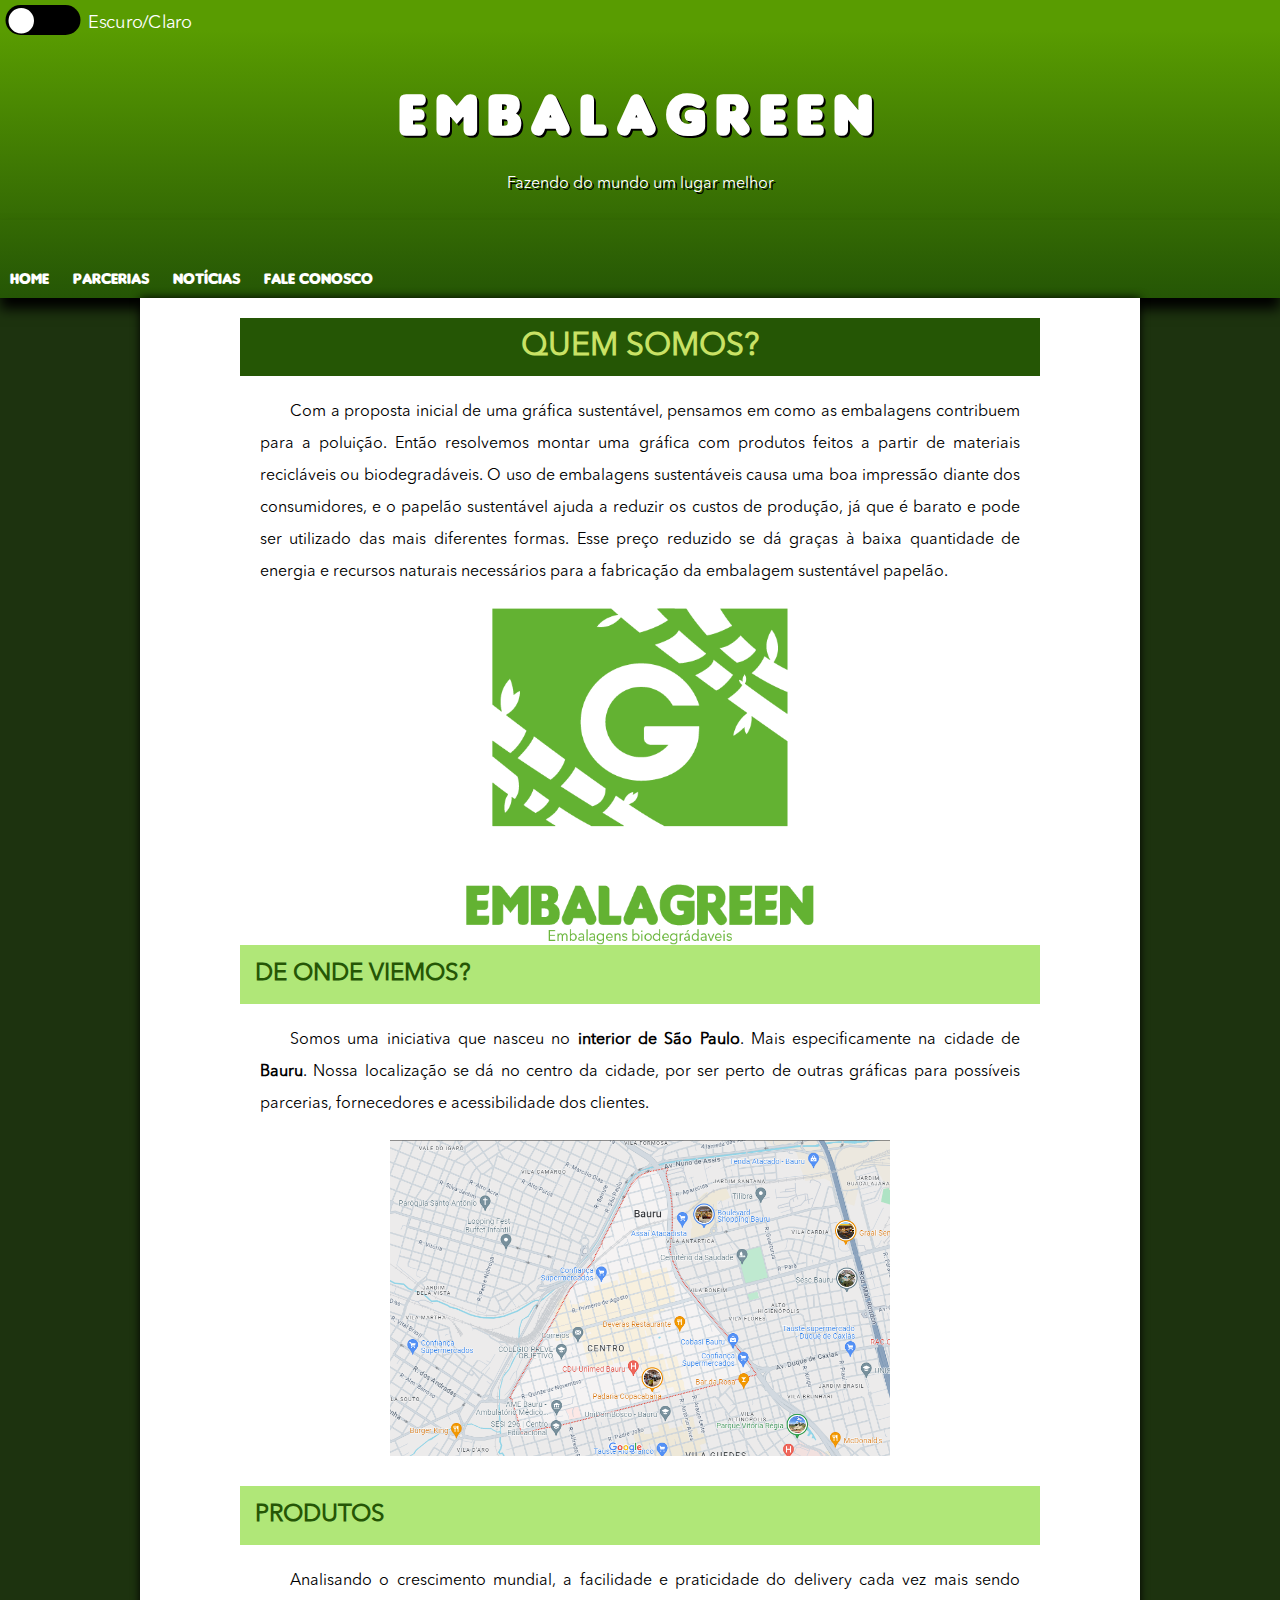
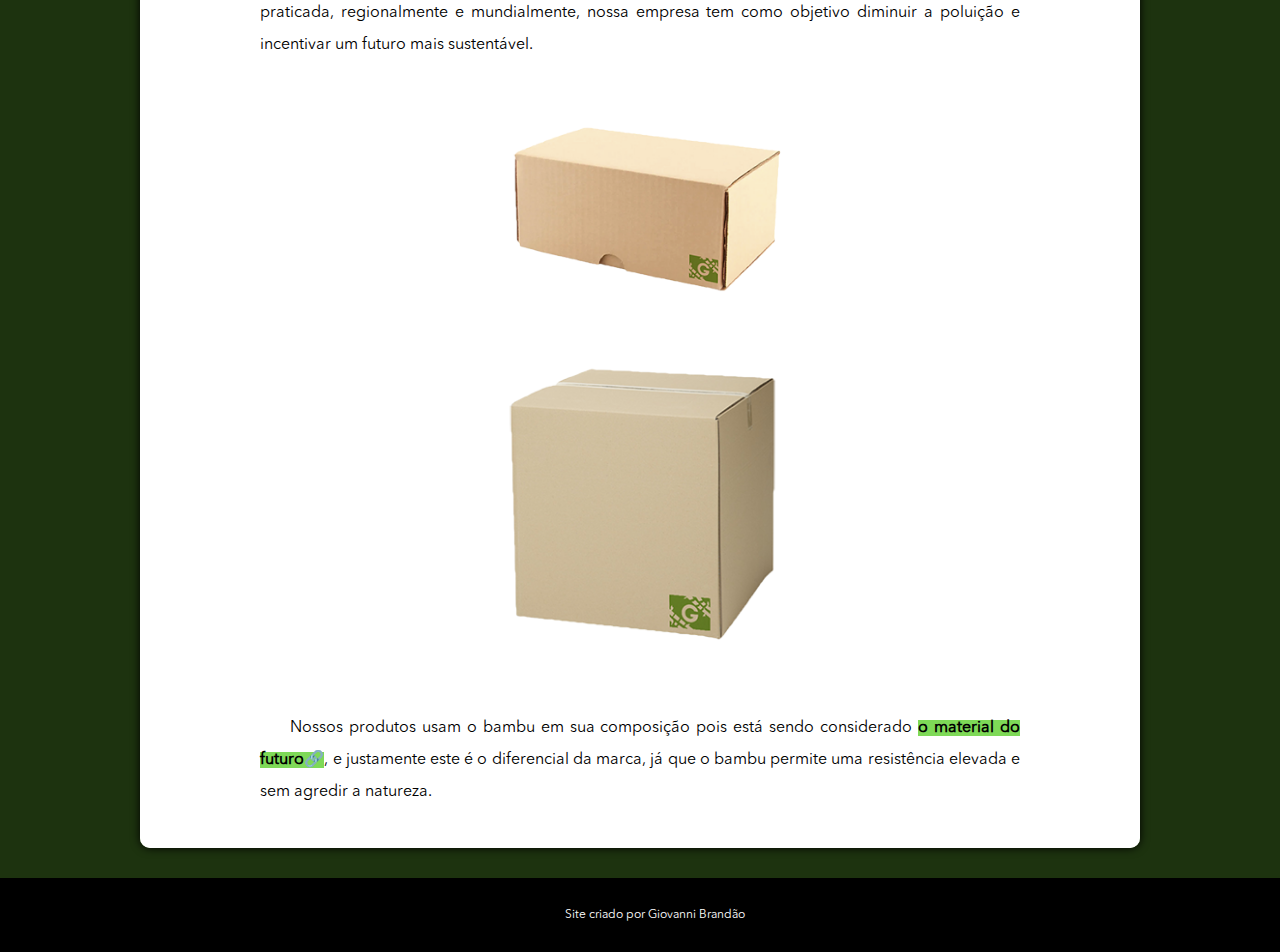
<file: index.html>
<!DOCTYPE html>
<html lang="pt-br">

<head>
    <meta charset="UTF-8">
    <meta name="viewport" content="width=device-width, initial-scale=1.0">
    <link rel="stylesheet" href="style.css">
    <link rel="shortcut icon" href="imagens embalagreen/Fatcow-Farm-Fresh-Bamboos.ico" type="image/x-icon">
    <title>Embalagreen</title>
</head>

<body class="dark">
    <div>
        <input type="checkbox" class="checkbox" id="chk">
    
    <label class="label" for="chk"/>
    <div class="ball"></div>
    <p>Escuro/Claro</p>
    </label>
    
        <script src="script.js"></script>
    
    </div>
    <header>
        <h1 id="cabecalho">EMBALAGREEN</h1>
        <p>Fazendo do mundo um lugar melhor</p>
        <nav>
            <a href="index.html">Home</a>
            <a href="pag02.html">Parcerias</a>
            <a href="#">Notícias</a>
            <a href="pag04.html">Fale conosco</a>
        </nav>
    </header>

    <main>
        <article id="principal">
            <h1>QUEM SOMOS?</h1>
            <p>Com a proposta inicial de uma gráfica sustentável, pensamos em como as embalagens contribuem para a
                poluição. Então resolvemos montar uma gráfica com produtos feitos a partir de materiais recicláveis ou
                biodegradáveis.
                O uso de embalagens sustentáveis causa uma boa impressão diante dos consumidores, e o papelão
                sustentável ajuda a reduzir os custos de produção, já que é barato e pode ser utilizado das mais
                diferentes formas.
                Esse preço reduzido se dá graças à baixa quantidade de energia e recursos naturais necessários para a
                fabricação da embalagem sustentável papelão.</p>
                <img src="imagens embalagreen/Logo costas verde.png" alt="logo-costas-embalagreen">
            <h2>DE ONDE VIEMOS?</h2>
            <p>Somos uma iniciativa que nasceu no <strong>interior de São Paulo</strong>. Mais especificamente na cidade de <strong>Bauru</strong>.
                Nossa localização se dá no centro da cidade, por ser perto de outras gráficas para possíveis parcerias,
                fornecedores e acessibilidade dos clientes.
            </p>
            <img class="centro" src="imagens embalagreen/Mapa-centro.PNG" alt="centro-bauru">
            <h2>PRODUTOS</h2>
            <p>Analisando o crescimento mundial, a facilidade e praticidade do delivery cada vez mais sendo praticada, regionalmente e mundialmente,
                nossa empresa tem como objetivo diminuir a poluição e incentivar um futuro mais sustentável.
            </p>
            <div class="caixas">
                <img src="imagens embalagreen/embalagens embalagreen-2.png" alt="caixa-embalagreen-1">
                <img src="imagens embalagreen/embalagens embalagreen-3.png" alt="caixa-embalagreen-2">
            </div>
            <p>Nossos produtos usam o bambu em sua composição pois está sendo considerado
                <a href="https://www.correiobraziliense.com.br/tecnologia/2020/12/4893508-plastico-feito-de-bagaco-e-bambu-se-decompoe-em-60-dias.html"
                    class="external"> o material do futuro</a>, e justamente este é o diferencial da marca, já que o
                bambu permite uma resistência elevada e sem agredir a natureza.
            </p>

        </article>
    </main>

    <footer>
        <p>Site criado por Giovanni Brandão</p>
    </footer>

</body>

</html>
</file>
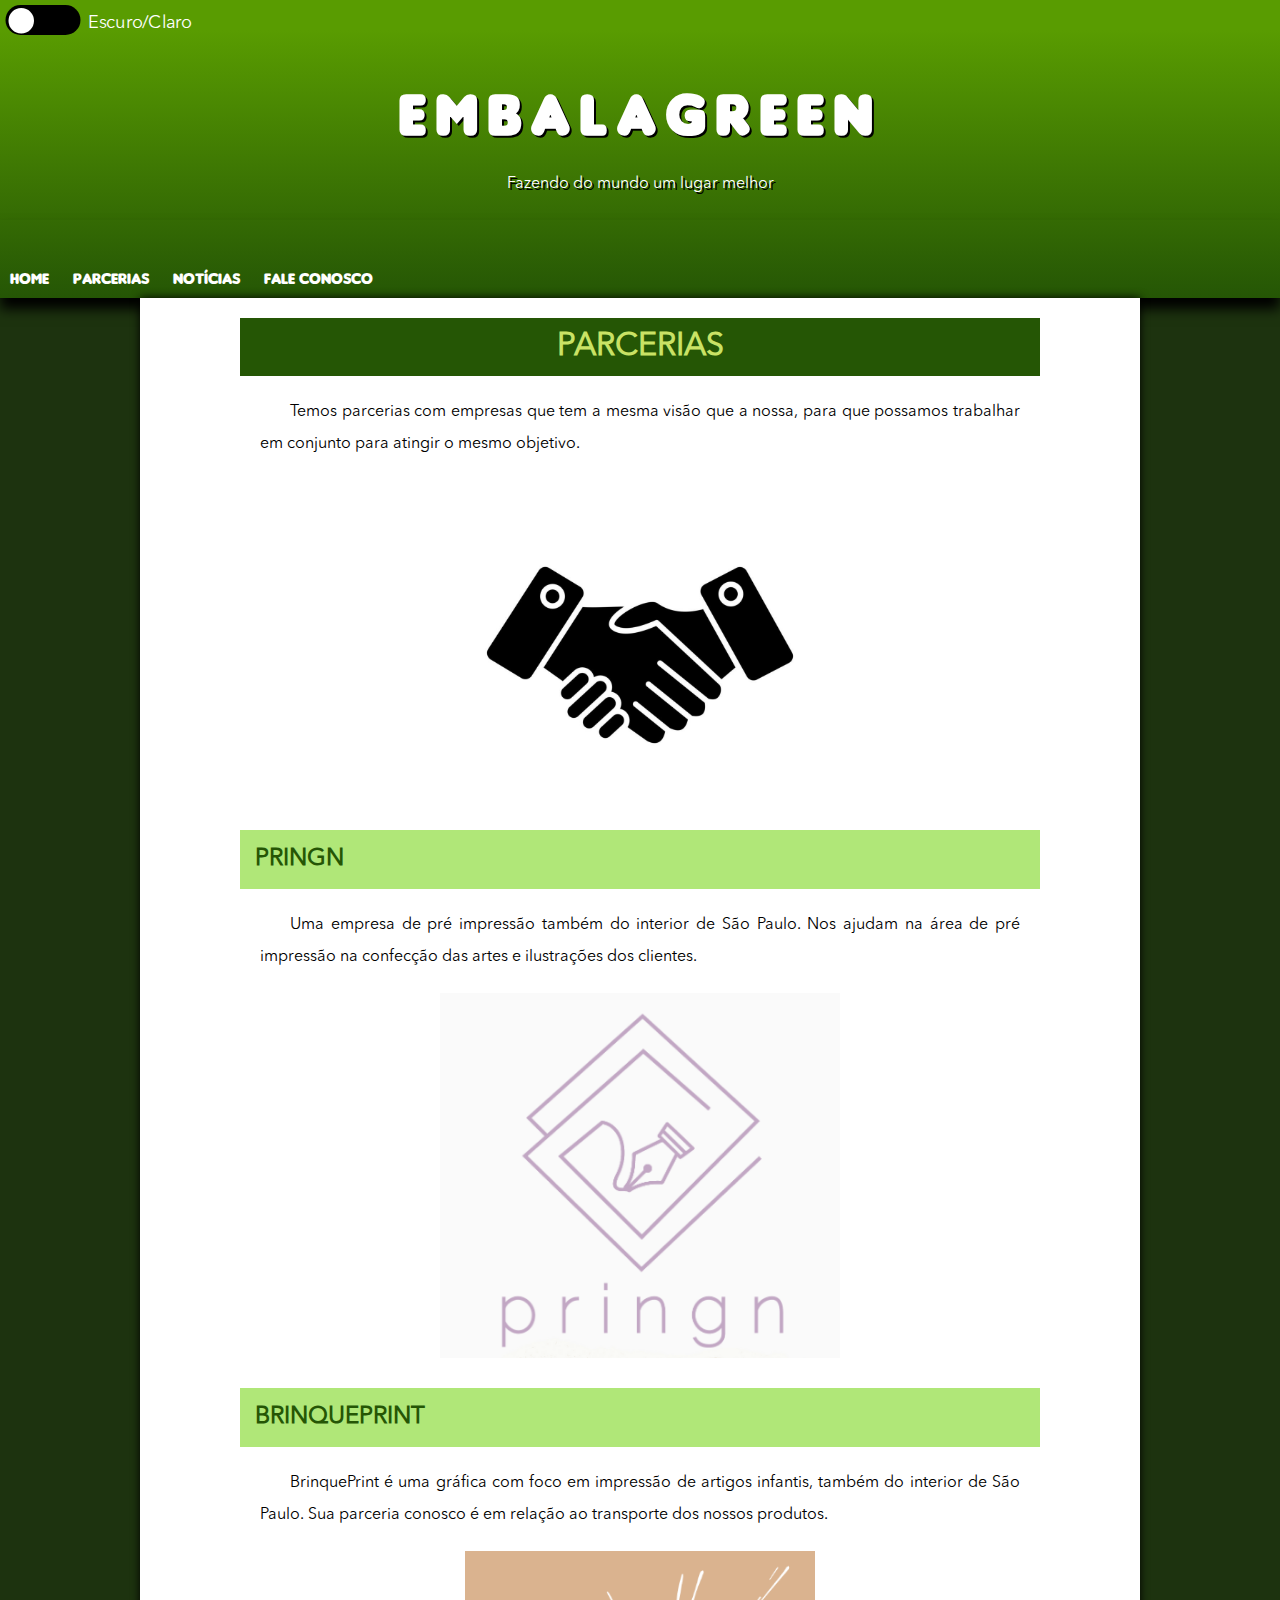
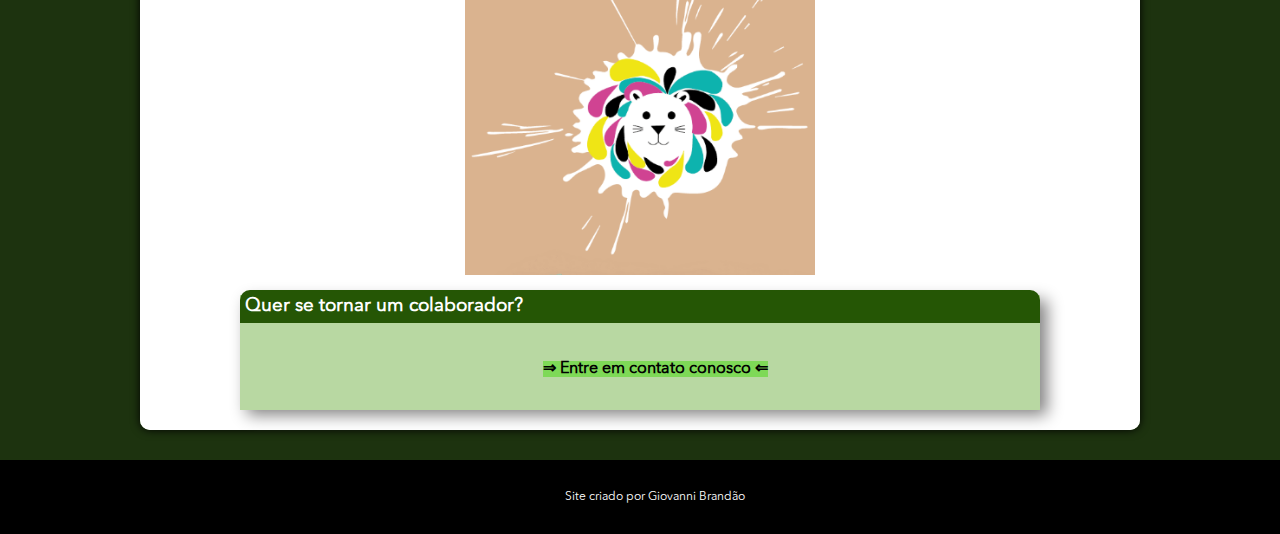
<file: pag02.html>
<!DOCTYPE html>
<html lang="pt-br">

<head>
    <meta charset="UTF-8">
    <meta name="viewport" content="width=device-width, initial-scale=1.0">
    <link rel="stylesheet" href="stylepag2.css">
    <link rel="shortcut icon" href="imagens embalagreen/Fatcow-Farm-Fresh-Bamboos.ico" type="image/x-icon">
    <title>Embalagreen</title>
</head>

<body class="dark">
    <div>
        <input type="checkbox" class="checkbox" id="chk">
    
    <label class="label" for="chk">
    <div class="ball"></div>
    <p>Escuro/Claro</p>
    </label>
    
        <script src="script.js"></script>
    
    </div>
    <header>
        <h1 id="cabecalho">EMBALAGREEN</h1>
        <p>Fazendo do mundo um lugar melhor</p>
        <nav>
            <a href="index.html">Home</a>
            <a href="pag02.html">Parcerias</a>
            <a href="#">Notícias</a>
            <a href="pag04.html">Fale conosco</a>
        </nav>
    </header>

    <main>
        <article id="principal">
            <h1>PARCERIAS</h1>
            <p>Temos parcerias com empresas que tem a mesma visão que a nossa, para que
                 possamos trabalhar em conjunto para atingir o mesmo objetivo.</p>
                <img src="imagens embalagreen/4573725-parceria-simbolo-icone-vetor.jpg" alt="icone-parceria">
            <h2>PRINGN</h2>
            <p>Uma empresa de pré impressão também do interior de São Paulo.
                Nos ajudam na área de pré impressão na confecção das artes e
                ilustrações dos clientes.
            </p>
            <img class="centro" src="imagens embalagreen/Logo-pringn.PNG" alt="pringn">
            <h2>BRINQUEPRINT</h2>
            <p>BrinquePrint é uma gráfica com foco em impressão de artigos infantis, também do 
                interior de São Paulo. Sua parceria conosco é em relação ao transporte dos nossos 
                produtos.
            </p>
                <img src="imagens embalagreen/Logo-brinqueprint.PNG" alt="brinqueprint">
                <aside>
                    <h3>Quer se tornar um colaborador?</h3>
                    <p><a href="pag04.html"> &rArr; Entre em contato conosco &lArr;</a></p>
                </aside>
        </article>
    </main>



    <footer>
       <p>Site criado por Giovanni Brandão</p>
    </footer>

</body>

</html>
</file>
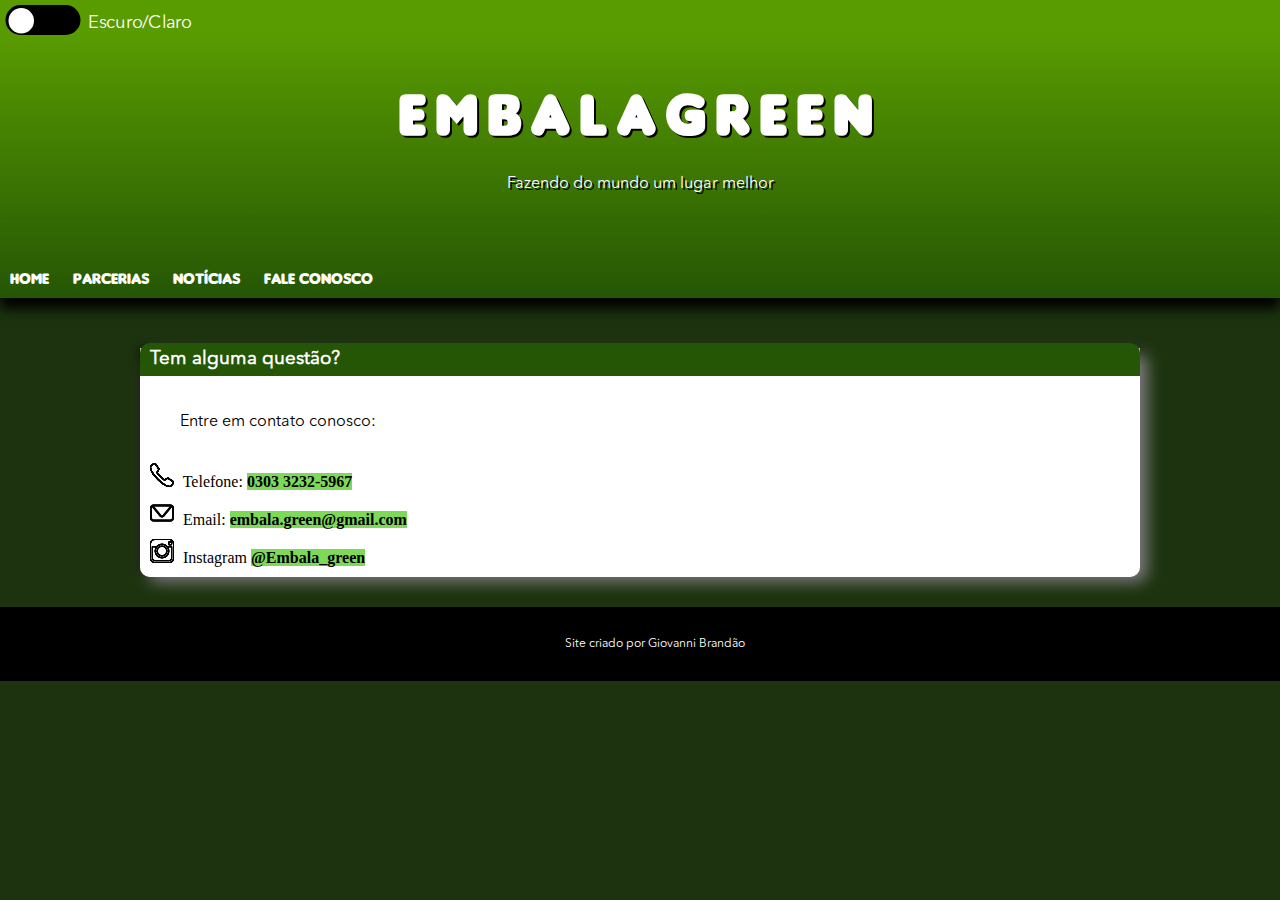
<file: pag04.html>
<!DOCTYPE html>
<html lang="pt-br">

<head>
    <meta charset="UTF-8">
    <meta name="viewport" content="width=device-width, initial-scale=1.0">
    <link rel="stylesheet" href="stylepag4.css">
    <link rel="shortcut icon" href="imagens embalagreen/Fatcow-Farm-Fresh-Bamboos.ico" type="image/x-icon">
    <title>Embalagreen</title>
</head>

<body class="dark">
    <div>
        <input type="checkbox" class="checkbox" id="chk">

        <label class="label" for="chk">
            <div class="ball"></div>
            <p>Escuro/Claro</p>

        </label>

        <script src="script.js"></script>

    </div>
    <header>
        <h1 id="cabecalho">EMBALAGREEN</h1>
        <p>Fazendo do mundo um lugar melhor</p>
        <nav>
            <a href="index.html">Home</a>
            <a href="pag02.html">Parcerias</a>
            <a href="#">Notícias</a>
            <a href="pag04.html">Fale conosco</a>
        </nav>
    </header>
    <main>
        <aside>
            <h3>Tem alguma questão?</h3>
            <p>Entre em contato conosco: <a href=""></a></p>
            <ul>
                <li><img src="imagens embalagreen/Icons8-Ios7-Mobile-Phone-1.24.png" alt="telefone">
                    Telefone: <a href="#">0303 3232-5967</a>
                </li>
                <li><img src="imagens embalagreen/Custom-Icon-Design-Mono-General-2-Mail.24.png" alt="mail"> Email: <a
                        href="#">embala.green@gmail.com</a></li>
                <li> <img src="imagens embalagreen/Icons8-Ios7-Logos-Instagram.24.png" alt="instagram"> Instagram <a
                        href="#">@Embala_green</a> </li>
            </ul>
        </aside>
    </main>



    <footer>
        <ul>
            <p>Site criado por Giovanni Brandão</p>
        </ul>
    </footer>

</body>

</html>
</file>
<file: style.css>
@charset "UTF-8";

@font-face {
    font-family: 'Insane Burguer';
    src: url('Fontes/insaniburger/Insanibu.ttf'), format('opentype');
    font-weight: normal;
}

@font-face {
    font-family: 'Avenir Regular';
    src: url('Fontes/avenir-next/AvenirNextLTPro-Regular.otf'), format('opentype');
    font-weight: normal;
}

* {
    margin: 0px;
    padding: 0px;
    box-sizing: border-box;
}

:root {
    --cor0: #B8D8A2;
    --cor1: #7ED957;
    --cor2: #C9E265;
    --cor3: #599C01;
    --cor4: #255605;

    --fonte-insaneburguer: 'Insane Burguer', 'cursive';
    --fonte-avenir: 'Avenir Regular', 'cursive';
}

body {
    background-color: var(--cor0);
    font-family: var(--fonte-padrao);
}

body.dark{
    background-color: #1d330f;
}

body > div{
    background-color: var(--cor3);
    padding-top: 10px;
}
.checkbox{
    opacity: 0;
    position: absolute;
}

.label{
    background-color: black;


    border-radius: 50px;
    cursor: pointer;
    display: block;
    margin-left: 18px;
    height: 20px;
    width: 50px;

    transform: scale(1.5);
}

label p{
    font-size: 12px;
    color: white;
    font-family: var(--fonte-avenir);
    padding-left: 25px;
    padding-top: 0px;
}

.label .ball{
    background-color: white;
    border-radius: 50%;
    position: absolute;
    top: 2px;
    left: 2px;
    height: 17px;
    width: 17px;
    transform: translateX(0px);
    transition: transform 0.2s linear;
}

.checkbox:checked + label .ball {
    transform: translateX(28px);
}



a.external::after {
    content: '\1F517';
}

header {
    background-color: var(--cor4);
    background-image: linear-gradient(to bottom, var(--cor3), var(--cor4));
    padding-top: 50px;

}

header>h1#cabecalho {
    text-align: center;
    color: white;
    text-shadow: 2px 2px 0px black;
    font-size: 60px;
    letter-spacing: 10px;
    font-family: var(--fonte-insaneburguer);
}

header>p {
    font-family: var(--fonte-avenir);
    color: white;
    text-align: center;
    margin: auto;
    text-shadow: 2px 2px 0px black;
    text-indent: 0px;
}

header>nav {
    text-align: left;
    padding-top: 50px;
    padding-bottom: 10px;
    box-shadow: 0px 11px 12px black;
    font-family: var(--fonte-insaneburguer);
}

header>nav>a {
    color: white;
    padding: 10px;
    padding-bottom: 10px;
    text-decoration: none;
    transition-duration: 0.5s;
}

nav>a:hover {
    background-color: var(--cor2);
    color: var(--cor5)
}

/*main*/
main {
    min-width: 400px;
    max-width: 1000px;
    margin: auto;
    margin-bottom: 30px;
    background-color: var(--cor0);
    box-shadow: 0px 0px 10px black;
    border-bottom-left-radius: 10px;
    border-bottom-right-radius: 10px;

}

article#principal {
    background-color: white;
    padding: 20px 100px;
    border-bottom-left-radius: 10px;
    border-bottom-right-radius: 10px;

}

main h1 {
    text-align: center;
    padding: 10px;
    background-color: var(--cor4);
    color: var(--cor2);
    font-family: var(--fonte-avenir);
}

h2 {
    text-align: left;
    padding: 15px;
    background-color: rgb(176, 231, 120);
    color: var(--cor4);
    font-family: var(--fonte-avenir);
}

p {
    font-family: var(--fonte-avenir);
    text-align: justify;
    padding: 20px;
    text-indent: 30px;
    line-height: 2em;
    font-size: 1em;
}

main a {
    text-decoration: none;
    font-weight: bold;
    color: var(--cor5);
    background-color: var(--cor1);
}

main a:hover {
    text-decoration: underline;
    color: var(--cor3);
}

img {
    width: 100%;
    display: block;
    margin: auto;
    max-width: 350px;
}

main img.centro{
    display: block;
    margin: auto;
    padding-bottom: 30px;
    max-width: 500px;
}

main img.pequena {
    display: block;
    margin: auto;
    max-width: 350px;
}

/*Aside*/

aside {
    background-color: var(--cor0);
    border-radius: 10px;
    padding: 5px;
    box-shadow: 5px 5px 15px rgb(48, 47, 47);
}

aside>ul {
    list-style-position: inside;
    columns: 2;
}

h3 {
    color: white;
    background-color: var(--cor5);
    padding: 5px;
    margin: -10px -5px 10px -5px;
    border-radius: 10px 10px 0px 0px;
}

/*footer*/
footer {
    display: flex;
    justify-content: center;
    background-color: black;
    padding: 5px;
}

footer ul{
    justify-content: center;
}

footer > ul > li{
    display: inline-block;
    align-items: center;
    padding-left: 15px;
    padding-right: 15px;
}

li > img{
    display: block;
    width: 20px;
}

footer p{
    color: white;
    text-align: center;
    font-size: 12px;
    font-family: var(--fonte-avenir);
}
</file>
<file: stylepag2.css>
@charset "UTF-8";

@font-face {
    font-family: 'Insane Burguer';
    src: url('Fontes/insaniburger/Insanibu.ttf'), format('opentype');
    font-weight: normal;
}

@font-face {
    font-family: 'Avenir Regular';
    src: url('Fontes/avenir-next/AvenirNextLTPro-Regular.otf'), format('opentype');
    font-weight: normal;
}

* {
    margin: 0px;
    padding: 0px;
    box-sizing: border-box;
}

:root {
    --cor0: #B8D8A2;
    --cor1: #7ED957;
    --cor2: #C9E265;
    --cor3: #599C01;
    --cor4: #255605;

    --fonte-insaneburguer: 'Insane Burguer', 'cursive';
    --fonte-avenir: 'Avenir Regular', 'cursive';
}

body {
    background-color: var(--cor0);
    font-family: var(--fonte-padrao);
}

body.dark{
    background-color: #1d330f;
}

div{
    background-color: var(--cor3);
    padding-top: 10px;
}
.checkbox{
    opacity: 0;
    position: absolute;
}

.label{
    background-color: black;


    border-radius: 50px;
    cursor: pointer;
    display: block;
    margin-left: 18px;
    height: 20px;
    width: 50px;

    transform: scale(1.5);
}

label p{
    font-size: 12px;
    color: white;
    font-family: var(--fonte-avenir);
    padding-left: 25px;
    padding-top: 0px;
}

.label .ball{
    background-color: white;
    border-radius: 50%;
    position: absolute;
    top: 2px;
    left: 2px;
    height: 17px;
    width: 17px;
    transform: translateX(0px);
    transition: transform 0.2s linear;
}

.checkbox:checked + label .ball {
    transform: translateX(28px);
}




a.external::after {
    content: '\1F517';
}

header {
    background-color: var(--cor4);
    background-image: linear-gradient(to bottom, var(--cor3), var(--cor4));
    padding-top: 50px;
    font-family: var(--fonte-insaneburguer);

}

header>h1#cabecalho {
    text-align: center;
    color: white;
    text-shadow: 2px 2px 0px black;
    font-size: 60px;
    letter-spacing: 10px;
}

header>p {
    font-family: var(--fonte-avenir);
    color: white;
    text-align: center;
    margin: auto;
    text-shadow: 2px 2px 0px black;
    text-indent: 0px;
}

header>nav {
    text-align: left;
    padding-top: 50px;
    padding-bottom: 10px;
    box-shadow: 0px 11px 12px black;
}

header>nav>a {
    color: white;
    padding: 10px;
    padding-bottom: 10px;
    text-decoration: none;
    transition-duration: 0.5s;
}

nav>a:hover {
    background-color: var(--cor2);
    color: var(--cor5)
}

/*main*/
main {
    min-width: 400px;
    max-width: 1000px;
    margin: auto;
    margin-bottom: 30px;
    background-color: var(--cor0);
    box-shadow: 0px 0px 10px black;
    border-bottom-left-radius: 10px;
    border-bottom-right-radius: 10px;

}

article#principal {
    background-color: white;
    padding: 20px 100px;
    border-bottom-left-radius: 10px;
    border-bottom-right-radius: 10px;

}

main h1 {
    text-align: center;
    padding: 10px;
    background-color: var(--cor4);
    color: var(--cor2);
    font-family: var(--fonte-avenir);
}

h2 {
    text-align: left;
    padding: 15px;
    background-color: rgb(176, 231, 120);
    color: var(--cor4);
    font-family: var(--fonte-avenir);
}

p {
    font-family: var(--fonte-avenir);
    text-align: justify;
    padding: 20px;
    text-indent: 30px;
    line-height: 2em;
    font-size: 1em;
}

main a {
    text-decoration: none;
    font-weight: bold;
    color: var(--cor5);
    background-color: var(--cor1);
}

main a:hover {
    text-decoration: underline;
    color: var(--cor3);
}

img {
    width: 50%;
    display: block;
    margin: auto;
    max-width: 350px;
}

main img.centro{
    display: block;
    margin: auto;
    padding-bottom: 30px;
    max-width: 500px;
}

main img.pequena {
    display: block;
    margin: auto;
    max-width: 350px;
}

/*Aside*/

aside {
    background-color: var(--cor0);
    margin-top: 20px;
    padding: 5px;
    box-shadow: 7px 5px 15px rgb(131, 130, 130);
}

aside>ul {
    list-style-position: inside;
}

li{
    padding: 5px;
}

aside p{
    font-family: var(--fonte-avenir);
    text-align: center;
}

h3 {
    color: white;
    font-family: var(--fonte-avenir);
    background-color: var(--cor4);
    padding: 5px;
    margin: -10px -5px 10px -5px;
    border-radius: 10px 10px 0px 0px;
}

aside > p > a{
    border: 20px black;
}


/*footer*/
footer {
    display: flex;
    justify-content: center;
    background-color: black;
    padding: 5px;
}

footer ul{
    justify-content: center;
}

footer > ul > li{
    display: inline-block;
    align-items: center;
    padding-left: 15px;
    padding-right: 15px;
}

li > img{
    width: 100%;
    display: block;
    width: 20px;
}

footer p{
    color: white;
    text-align: center;
    font-size: 12px;
    font-family: var(--fonte-avenir);
}
</file>
<file: stylepag4.css>
@charset "UTF-8";

@font-face {
    font-family: 'Insane Burguer';
    src: url('Fontes/insaniburger/Insanibu.ttf'), format('opentype');
    font-weight: normal;
}

@font-face {
    font-family: 'Avenir Regular';
    src: url('Fontes/avenir-next/AvenirNextLTPro-Regular.otf'), format('opentype');
    font-weight: normal;
}

* {
    margin: 0px;
    padding: 0px;
    box-sizing: border-box;
}

:root {
    --cor0: #B8D8A2;
    --cor1: #7ED957;
    --cor2: #C9E265;
    --cor3: #599C01;
    --cor4: #255605;

    --fonte-insaneburguer: 'Insane Burguer', 'cursive';
    --fonte-avenir: 'Avenir Regular', 'cursive';
}

body {
    background-color: var(--cor0);
    font-family: var(--fonte-padrao);
}

body.dark{
    background-color: #1d330f;
}

div{
    background-color: var(--cor3);
    padding-top: 10px;
}
.checkbox{
    opacity: 0;
    position: absolute;
}

.label{
    background-color: black;


    border-radius: 50px;
    cursor: pointer;
    display: block;
    margin-left: 18px;
    height: 20px;
    width: 50px;

    transform: scale(1.5);
}

label p{
    font-size: 12px;
    color: white;
    font-family: var(--fonte-avenir);
    padding-left: 25px;
    padding-top: 0px;
}

.label .ball{
    background-color: white;
    border-radius: 50%;
    position: absolute;
    top: 2px;
    left: 2px;
    height: 17px;
    width: 17px;
    transform: translateX(0px);
    transition: transform 0.2s linear;
}

.checkbox:checked + label .ball {
    transform: translateX(28px);
}

a.external::after {
    content: '\1F517';
}

header {
    background-color: var(--cor4);
    background-image: linear-gradient(to bottom, var(--cor3), var(--cor4));
    padding-top: 50px;
    font-family: var(--fonte-insaneburguer);

}

header>h1#cabecalho {
    text-align: center;
    color: white;
    text-shadow: 2px 2px 0px black;
    font-size: 60px;
    letter-spacing: 10px;
}

header>p {
    font-family: var(--fonte-avenir);
    color: white;
    text-align: center;
    margin: auto;
    text-shadow: 2px 2px 0px black;
    text-indent: 0px;
}

header>nav {
    text-align: left;
    padding-top: 50px;
    padding-bottom: 10px;
    box-shadow: 0px 11px 12px black;
}

header>nav>a {
    color: white;
    padding: 10px;
    padding-bottom: 10px;
    text-decoration: none;
    transition-duration: 0.5s;
}

nav>a:hover {
    background-color: var(--cor2);
    color: var(--cor5)
}

/*main*/
main {
    min-width: 400px;
    max-width: 1000px;
    margin: auto;
    margin-bottom: 30px;
    background-color: var(--cor0);
    box-shadow: 0px 0px 10px black;
    border-bottom-left-radius: 10px;
    border-bottom-right-radius: 10px;

}

p {
    font-family: var(--fonte-avenir);
    text-align: justify;
    padding: 20px;
    text-indent: 30px;
    line-height: 2em;
    font-size: 1em;
}

main a {
    text-decoration: none;
    font-weight: bold;
    color: var(--cor5);
    background-color: var(--cor1);
}

main a:hover {
    text-decoration: underline;
    color: var(--cor3);
}


/*Aside*/

aside {
    background-color: white;
    margin-top: 50px;
    padding: 5px;
    border-radius: 10px 10px 10px 10px;
    box-shadow: 7px 5px 15px rgb(131, 130, 130);
}

aside>ul {
    list-style-position: inside;
}

li{
    list-style-type: none;
    padding: 5px;
}

li img{
    padding-right: 5px;
}

aside p{
    font-family: var(--fonte-avenir);
    padding-left: 5px;
}

h3 {
    color: white;
    font-family: var(--fonte-avenir);
    background-color: var(--cor4);
    padding: 5px;
    padding-left: 10px;
    margin: -10px -5px 10px -5px;
    border-radius: 10px 10px 0px 0px;
}

/*footer*/
footer {
    display: flex;
    justify-content: center;
    background-color: black;
    padding: 5px;
}

footer ul{
    justify-content: center;
}

footer > ul > li{
    display: inline-block;
    align-items: center;
    padding-left: 15px;
    padding-right: 15px;
}


footer p{
    color: white;
    text-align: center;
    font-size: 12px;
    font-family: var(--fonte-avenir);
}
</file>
